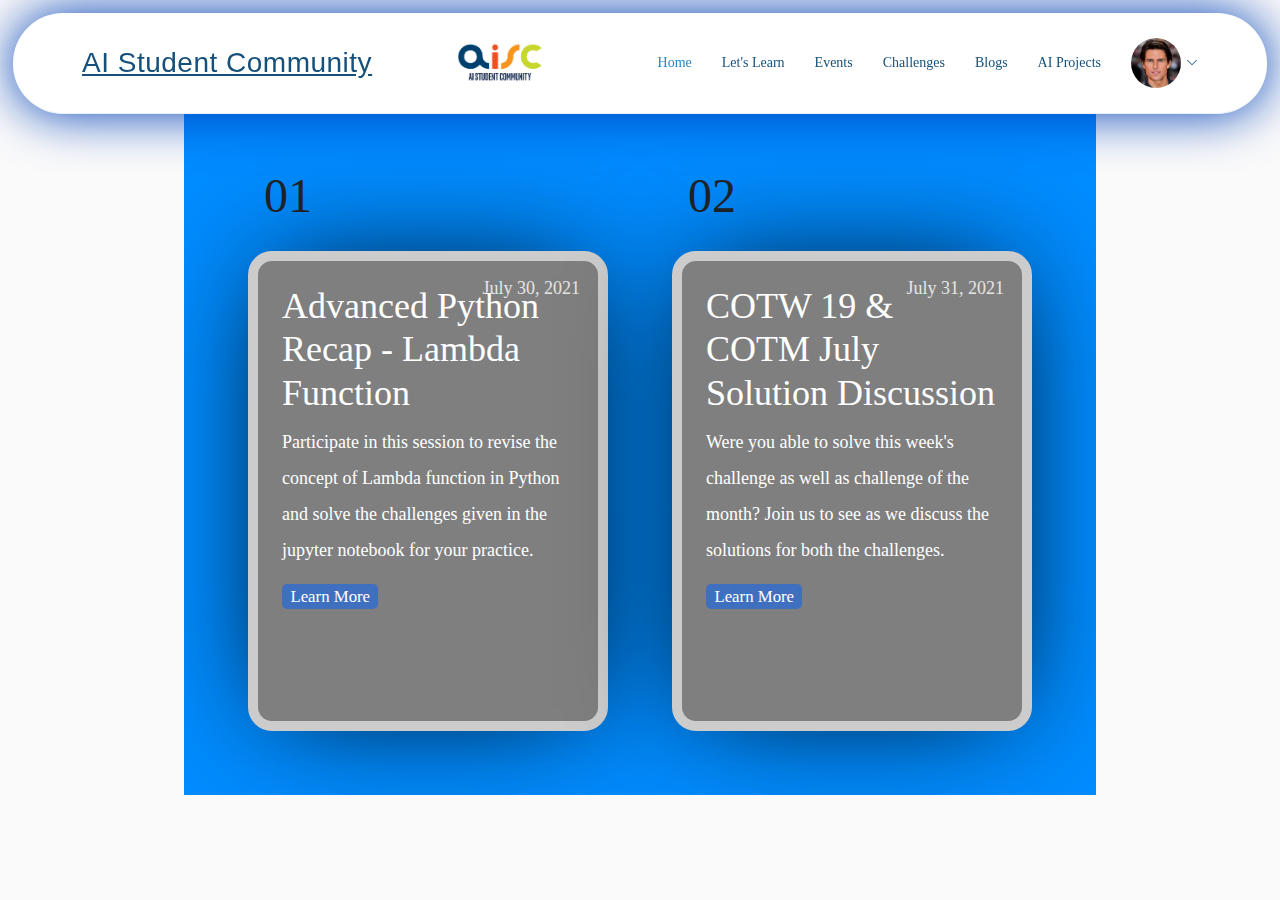
<file: events.html>
<!DOCTYPE html>
<html lang="en">


    <head>
        
  <link href="assets/vendor/aos/aos.css" rel="stylesheet">
  <link href="assets/vendor/bootstrap/css/bootstrap.min.css" rel="stylesheet">
  <link href="assets/vendor/bootstrap-icons/bootstrap-icons.css" rel="stylesheet">
  <link href="assets/vendor/boxicons/css/boxicons.min.css" rel="stylesheet">
  <link href="assets/vendor/glightbox/css/glightbox.min.css" rel="stylesheet">
  <link href="assets/vendor/remixicon/remixicon.css" rel="stylesheet">
  <link href="assets/vendor/swiper/swiper-bundle.min.css" rel="stylesheet">
        <meta charset="utf-8">
        <meta http-equiv="X-UA-Compatible" content="IE=edge,chrome=1">
        <meta name="author" content="Made with ❤ by Jorge Epuñan - @csslab">
      
        <title>jQuery Timeline 0.9.54 - Dando vida al tiempo</title>
        <link rel="stylesheet" href="assets/css/events.css" media="screen" />
      
        <script src="https://ajax.googleapis.com/ajax/libs/jquery/1.7.2/jquery.min.js"></script>
        <script src="assets/js/jquery.timelinr-0.9.54.js"></script>
        <script>
          $(function(){
                $().timelinr({
                  arrowKeys: 'true'
                })
              });
        </script>
      </head>
      
      <body>
        <header id="header" class="fixed-top">
            <div class="container d-flex align-items-center justify-content-between">
        
              <h1 class="logo"><a href="index.html" style="font-weight: bolder;">AI Student Community</a></h1>
              <a href="index.html" class="logo"><img src="assets/img/logo.png" alt="" class="img-fluid"></a>
        
              <nav id="navbar" class="navbar">
                <ul>
                  <li><a class="nav-link scrollto active" href="index.html">Home</a></li>
                  <li><a class="nav-link scrollto" href="#about">Let's Learn</a></li>
                  <li><a class="nav-link scrollto" href="#">Events</a></li>
                  <li><a class="nav-link scrollto o" href="#portfolio">Challenges</a></li>
                  <li><a class="nav-link scrollto" href="#team">Blogs</a></li>
                  <li><a class="nav-link scrollto" href="#pricing">AI Projects</a></li>
                  <li class="dropdown"><a href="#"><span><img src="assets/img/prof.jpg" style="border-radius: 50%; width:50px ;height: 50px;" alt=""></span> <i class="bi bi-chevron-down"></i></a>
                    <ul>
                      <li><a href="#">Profile</a></li>
                      <li><a href="#">Log Out</a></li>
                    </ul>
                  </li>
                </ul>
                <i class="bi bi-list mobile-nav-toggle"></i>
              </nav>
        
            </div>
          </header>
          <br><br>
          <br>

        <br>
          <section class="cards-wrapper">
            <div class="card-grid-space">
              <div class="num">01</div>
              <a class="card" href="https://google.com" style="--bg-img: url(https://community-intel.s3.ap-southeast-1.amazonaws.com/1626531689039.jpg)">
                <div>
                  <h1>Advanced Python Recap - Lambda Function</h1>
                  <p>Participate in this session to revise the concept of Lambda function in Python and solve the challenges given in the jupyter notebook for your practice.</p>
                  <div class="date">July 30, 2021</div>
                  <div class="tags">
                    <div class="tag">Learn More</div>
                  </div>
                </div>
              </a>
            </div>
            <div class="card-grid-space">
              <div class="num">02</div>
              <a class="card" href="https://aistudent.community/event" style="--bg-img: url('https://images1-focus-opensocial.googleusercontent.com/gadgets/proxy?container=focus&resize_w=1500&url=https://codetheweb.blog/assets/img/posts/basic-types-of-html-tags/cover.jpg')">
                <div>
                  <h1>COTW 19 & COTM July Solution Discussion</h1>
                  <p>Were you able to solve this week's challenge as well as challenge of the month? Join us to see as we discuss the solutions for both the challenges.</p>
                  <div class="date">July 31, 2021</div>
                  <div class="tags">
                    <div class="tag">Learn More</div>
                  </div>
                </div>
              </a>
            </div>
            <!-- https://images.unsplash.com/photo-1520839090488-4a6c211e2f94?ixlib=rb-0.3.5&ixid=eyJhcHBfaWQiOjEyMDd9&s=38951b8650067840307cba514b554ba5&auto=format&fit=crop&w=1350&q=80 -->
          </section>
      
      </body>      
</html>
</file>
<file: assets/css/events.css>
#header {
    margin-top: 1%;
    margin-left: 1%;
    margin-right: 1%;
    transition: all 0.5s;
    background: #fff;
    z-index: 997;
    box-shadow: 0px 0px 52px rgb(0, 64, 182);
    border-radius: 50px;
    padding: 15px 0;
    border-bottom: 1px solid #e6f2fb;
  }
  
  #header.header-scrolled {
    border-color: #fff;
    box-shadow: 0px 0px 52px rgb(0, 64, 182);
    /* box-shadow: 0px 2px 15px rgba(16, 83, 131, 0.08); */
  }
  
  #header .logo {
    font-size: 28px;
    margin: 0;
    padding: 0;
    line-height: 1;
    font-weight: 300;
    letter-spacing: 0.5px;
    font-family: "Poppins", sans-serif;
  }
  

  
  #header .logo a {
    color: #16507b;
  }
  
  #header .logo img {
    max-height: 40px;
  }
  
  @media (max-width: 992px) {
    #header .logo a {
      font-size: 15px;
      visibility: hidden;
      position: relative;
    }
    #header .logo a::after{
      visibility: visible;
      position: absolute;
      left: 20px;
      top: -10px;
      content: "AI Student Commmunity";
    }
    #header .logo img{
      text-align: center;
      position: relative;
      left: -39px;
    }
  }
  section {
      background-color: rgb(0, 140, 255);
    padding: 80px 0;
    overflow: hidden;
  }
  @import url('https://fonts.googleapis.com/css?family=Heebo:400,700|Open+Sans:400,700');

:root {
  --color: #0077ffa2;
  --transition-time: 0.5s;
}

* {
  box-sizing: border-box;
}

body {
  margin: 0;
  min-height: 100vh;
  font-family: 'Open Sans';
  background: #fafafa;
}

a {
  color: inherit;
}

.cards-wrapper {
  display: grid;
  justify-content: center;
  align-items: center;
  grid-template-columns: 1fr 1fr 1fr;
  grid-gap: 4rem;
  padding: 4rem;
  margin: 0 auto;
  width: max-content;
}

.card {
  font-family: 'Heebo';
  --bg-filter-opacity: 0.5;
  background-image: linear-gradient(rgba(0,0,0,var(--bg-filter-opacity)),rgba(0,0,0,var(--bg-filter-opacity))), var(--bg-img);
  height: 20em;
  width: 15em;
  font-size: 1.5em;
  color: white;
  border-radius: 1em;
  padding: 1em;
  /*margin: 2em;*/
  display: flex;
  align-items: flex-end;
  background-size: cover;
  background-position: center;
  box-shadow: 0 0 5em -1em black;
  transition: all, var(--transition-time);
  position: relative;
  overflow: hidden;
  border: 10px solid #ccc;
  text-decoration: none;
}

.card:hover {
  transform: rotate(0);
}

.card h1 {
  margin: 0;
  font-size: 1.5em;
  line-height: 1.2em;
}

.card p {
  font-size: 0.75em;
  font-family: 'Open Sans';
  margin-top: 0.5em;
  line-height: 2em;
}

.card .tags {
  display: flex;
}

.card .tags .tag {
  font-size: 0.70em;
  padding: 4px 4px 4px 4px;
  background: rgba(0, 98, 255, 0.5);
  border-radius: 0.3rem;
  padding: 0 0.5em;
  margin-right: 0.5em;
  line-height: 1.5em;
  transition: all, var(--transition-time);
}

.card:hover .tags .tag {
  background: var(--color);
  color: white;
}

.card .date {
  position: absolute;
  top: 0;
  right: 0;
  font-size: 0.75em;
  padding: 1em;
  line-height: 1em;
  opacity: .8;
}

.card:before, .card:after {
  content: '';
  transform: scale(0);
  transform-origin: top left;
  border-radius: 50%;
  position: absolute;
  left: -50%;
  top: -50%;
  z-index: -5;
  transition: all, var(--transition-time);
  transition-timing-function: ease-in-out;
}

.card:before {
  background: #ddd;
  width: 250%;
  height: 250%;
}

.card:after {
  background: white;
  width: 200%;
  height: 200%;
}

.card:hover {
  color: var(--color);
}

.card:hover:before, .card:hover:after {
  transform: scale(1);
}

.card-grid-space .num {
  font-size: 3em;
  margin-bottom: 1.2rem;
  margin-left: 1rem;
}

.info {
  font-size: 1.2em;
  display: flex;
  padding: 1em 3em;
  height: 3em;
}

.info img {
  height: 3em;
  margin-right: 0.5em;
}

.info h1 {
  font-size: 1em;
  font-weight: normal;
}

/* MEDIA QUERIES */
@media screen and (max-width: 1285px) {
  .cards-wrapper {
    grid-template-columns: 1fr 1fr;
  }
}

@media screen and (max-width: 900px) {
  .cards-wrapper {
    grid-template-columns: 1fr;
  }
  .info {
    justify-content: center;
  }
  .card-grid-space .num {
    margin-left: 0;
    text-align: center;
  }
}

@media screen and (max-width: 500px) {
  .cards-wrapper {
    padding: 4rem 2rem;
  }
  .card {
    max-width: calc(100vw - 4rem);
  }
}

@media screen and (max-width: 450px) {
  .info {
    display: block;
    text-align: center;
  }
  .info h1 {
    margin: 0;
  }
}
/*--------------------------------------------------------------
# Navigation Menu
--------------------------------------------------------------*/
/**
* Desktop Navigation 
*/
.navbar {
    padding: 0;
  }
  
  .navbar ul {
    margin: 0;
    padding: 0;
    display: flex;
    list-style: none;
    align-items: center;
  }
  
  .navbar li {
    position: relative;
  }
  
  .navbar a, .navbar a:focus {
    display: flex;
    align-items: center;
    justify-content: space-between;
    padding: 10px 0 10px 30px;
    font-size: 14px;
    color: #16507b;
    white-space: nowrap;
    transition: 0.3s;
  }
  
  .navbar a i, .navbar a:focus i {
    font-size: 12px;
    line-height: 0;
    margin-left: 5px;
  }
  
  .navbar a:hover, .navbar .active, .navbar .active:focus, .navbar li:hover > a {
    color: #2487ce;
  }
  
  .navbar .getstarted {
    background: #2487ce;
    padding: 8px 20px;
    margin-left: 30px;
    border-radius: 4px;
    color: #fff;
  }
  
  .navbar .getstarted:hover {
    color: #fff;
    background: #3194db;
  }
  
  .navbar .dropdown ul {
    display: block;
    position: absolute;
    left: 14px;
    top: calc(100% + 30px);
    margin: 0;
    padding: 10px 0;
    z-index: 99;
    opacity: 0;
    visibility: hidden;
    background: #fff;
    box-shadow: 0px 0px 30px rgba(127, 137, 161, 0.25);
    transition: 0.3s;
    border-radius: 4px;
  }
  
  .navbar .dropdown ul li {
    min-width: 200px;
  }
  
  .navbar .dropdown ul a {
    padding: 10px 20px;
    text-transform: none;
  }
  
  .navbar .dropdown ul a i {
    font-size: 12px;
  }
  
  .navbar .dropdown ul a:hover, .navbar .dropdown ul .active:hover, .navbar .dropdown ul li:hover > a {
    color: #2487ce;
  }
  
  .navbar .dropdown:hover > ul {
    opacity: 1;
    top: 100%;
    visibility: visible;
  }
  
  .navbar .dropdown .dropdown ul {
    top: 0;
    left: calc(100% - 30px);
    visibility: hidden;
  }
  
  .navbar .dropdown .dropdown:hover > ul {
    opacity: 1;
    top: 0;
    left: 100%;
    visibility: visible;
  }
  
  @media (max-width: 1366px) {
    .navbar .dropdown .dropdown ul {
      left: -90%;
    }
    .navbar .dropdown .dropdown:hover > ul {
      left: -100%;
    }
  }
  
  /**
  * Mobile Navigation 
  */
  .mobile-nav-toggle {
    color: #124265;
    font-size: 28px;
    cursor: pointer;
    display: none;
    line-height: 0;
    transition: 0.5s;
  }
  
  .mobile-nav-toggle.bi-x {
    color: #fff;
  }
  
  @media (max-width: 991px) {
    .mobile-nav-toggle {
      display: block;
    }
    .navbar ul {
      display: none;
    }
  }
  
  .navbar-mobile {
    position: fixed;
    overflow: hidden;
    top: 0;
    right: 0;
    left: 0;
    bottom: 0;
    background: rgba(10, 38, 58, 0.9);
    transition: 0.3s;
    z-index: 999;
  }
  
  .navbar-mobile .mobile-nav-toggle {
    position: absolute;
    top: 15px;
    right: 15px;
  }
  
  .navbar-mobile ul {
    display: block;
    position: absolute;
    top: 55px;
    right: 15px;
    bottom: 15px;
    left: 15px;
    padding: 10px 0;
    background-color: #fff;
    overflow-y: auto;
    transition: 0.3s;
  }
  
  .navbar-mobile a {
    padding: 10px 20px;
    font-size: 15px;
    color: #124265;
  }
  
  .navbar-mobile a:hover, .navbar-mobile .active, .navbar-mobile li:hover > a {
    color: #2487ce;
  }
  
  .navbar-mobile .getstarted {
    margin: 15px;
  }
  
  .navbar-mobile .dropdown ul {
    position: static;
    display: none;
    margin: 10px 20px;
    padding: 10px 0;
    z-index: 99;
    opacity: 1;
    visibility: visible;
    background: #fff;
    box-shadow: 0px 0px 30px rgba(127, 137, 161, 0.25);
  }
  
  .navbar-mobile .dropdown ul li {
    min-width: 200px;
  }
  
  .navbar-mobile .dropdown ul a {
    padding: 10px 20px;
  }
  
  .navbar-mobile .dropdown ul a i {
    font-size: 12px;
  }
  
  .navbar-mobile .dropdown ul a:hover, .navbar-mobile .dropdown ul .active:hover, .navbar-mobile .dropdown ul li:hover > a {
    color: #2487ce;
  }
  
  .navbar-mobile .dropdown > .dropdown-active {
    display: block;
  }
</file>
